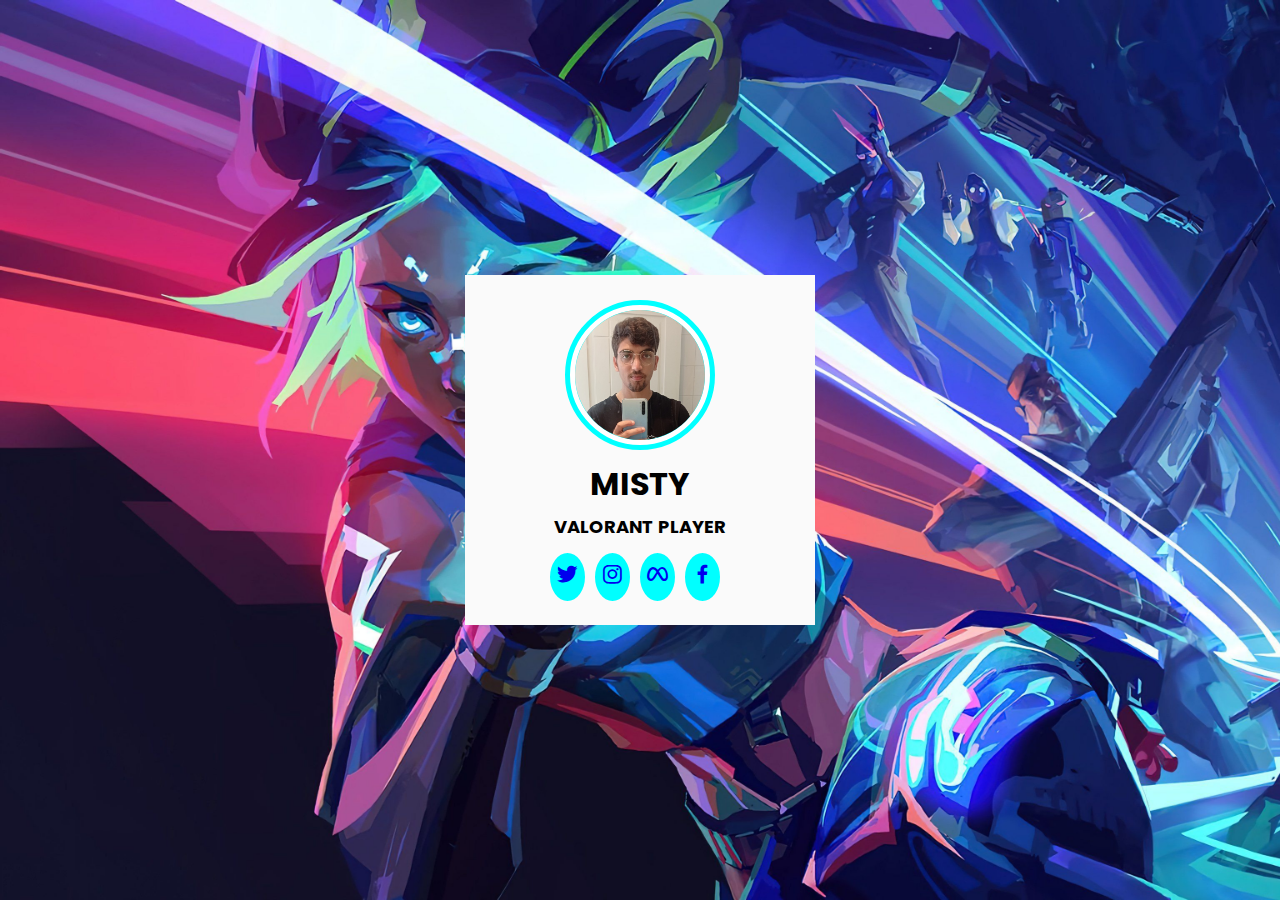
<file: index.html>
<!DOCTYPE html>
<html lang="en">
<head>
    <meta charset="UTF-8">
    <meta http-equiv="X-UA-Compatible" content="IE=edge">
    <meta name="viewport" content="width=device-width, initial-scale=1.0">
    <link rel="stylesheet" href="page70.css">
    <link href='https://unpkg.com/boxicons@2.1.4/css/boxicons.min.css' rel='stylesheet'>
    <title>Document</title>
</head>
<body>
    <div class="profile">
        <div class="image">
            <img src="misty.jpg" class="misty">
        </div>
        <div class="self-info">
            <h1 class="name1">MISTY</h1>
            <h1 class="name2">VALORANT PLAYER</h1>
        </div>
        <div class="social">
            <a href="https://twitter.com/miistyeu" class="link" target="_blank">
                <i class='bx bxl-twitter' ></i>
            <a href="https://www.instagram.com/yessine_zouarii/" class="link" target="_blank">
                <i class='bx bxl-instagram' ></i>
            </a>
            <a href="https://twitter.com/miistyeu" class="link" target="_blank">
                <i class='bx bxl-meta'></i>
            </a>
            <a href="https://www.facebook.com/yessine.zouari.50" class="link" target="_blank">
                <i class='bx bxl-facebook' ></i>
            </a>

        </div>
    </div>
</body>
</html>
</file>
<file: page70.css>
@import url('https://fonts.googleapis.com/css2?family=Poppins:wght@300;400;500;600&display=swap');

* {
    font-family: 'Poppins', sans-serif;
    box-sizing: border-box ;
    margin : 0 ;
    border : 0 ;



}


body {
    height: 100vh ;
    display: flex ; 
    background-color: white ;
    align-items: center;
    justify-content: center;
    background-image:url("valorant.jpg") ; 
    background-repeat: no-repeat ;
    background-size: cover ;
    

}

.profile {
    max-width: 500px ;
    display: flex ; 
    background: rgb(250,250,250);
    align-items: center;
    justify-content: center;
    flex-direction: column ;
    height: 350px;
    width: 350px ;

}

.profile .image {
    position: relative;
    display: flex ;
    flex-direction: column;
    height: 150px;
    width: 150px;
    border : 5px solid aqua ; 
    background-color: aqua  ;
    border-radius: 50% ;
}

.profile .misty {
    height: 100%;
    width: 100%;
    border : 5px solid white ; 
    object-fit: cover ;
    border-radius: 50%;
    

}

.profile .self-inf  {
    display : flex ;
    align-items: center;
    justify-content: center;
    font-size : 19px ;
    flex-direction: column ;

}

.self-info .name1 {
    display: flex;
    align-items: center;
    justify-content: center;
    font-weight: bold ;
    margin-top: 10px;
    margin-bottom: 5px ;    




}

.self-info .name2 {
    display: flex ;
    font-size: 23px ;
    font-size : 18px ;
    margin-bottom: 8px;
    font-weight:bold;
    color :  black ; 
}

.social  {
    display:  flex ;
    align-items: center;
    justify-content: space-between ;
    
    
    
}

.social .link {
    align-items: center;
    margin-top : 5px ;
    font-size: 25px ;
    border : 5px solid aqua ; 
    border-radius: 100%  ;
    background-color : aqua ;
    margin-right : 10px 

}

.social .link:hover {
    color : red ; 
}
</file>
